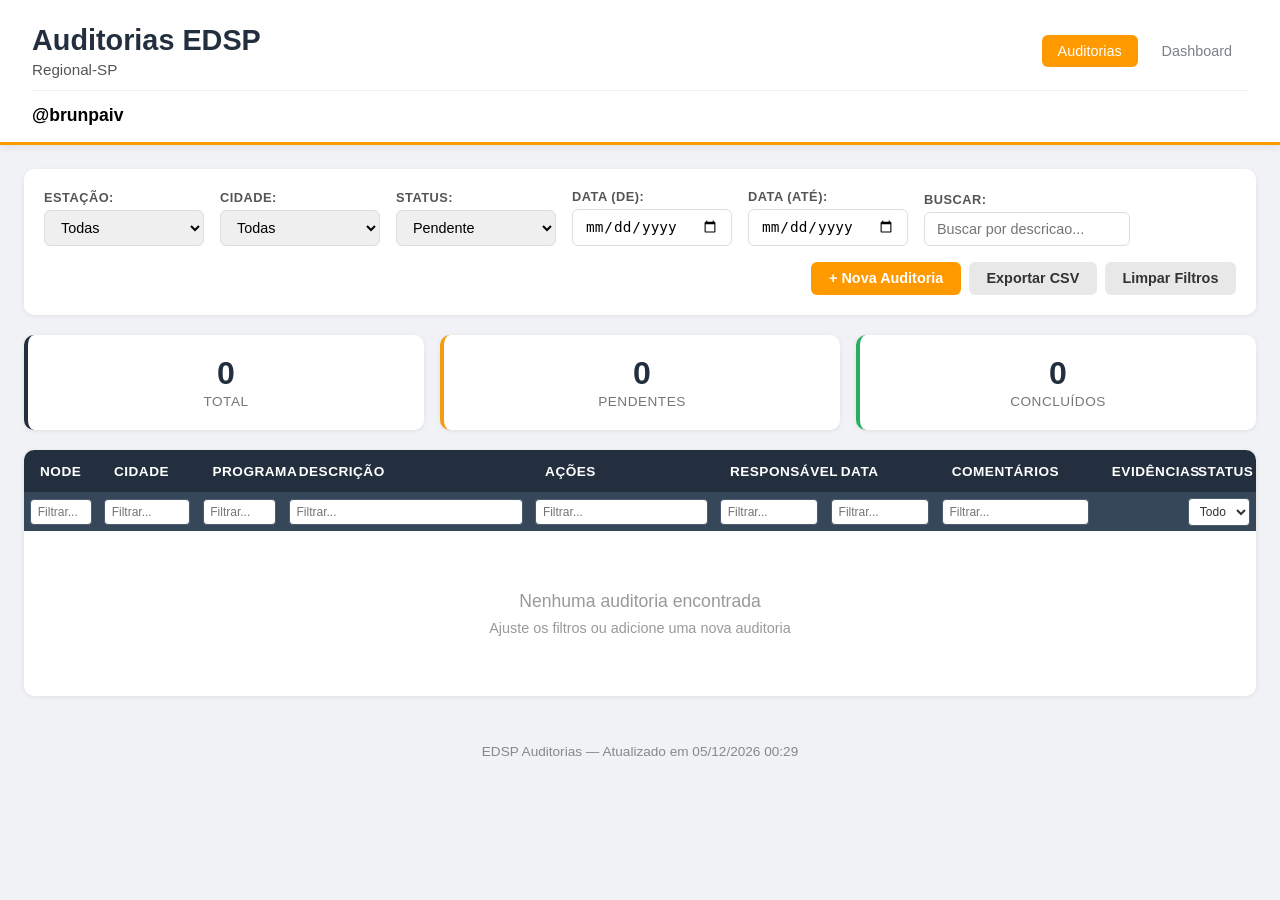
<file: index.html>
<!DOCTYPE html>
<html lang="pt-BR">
<head>
    <meta charset="UTF-8">
    <meta name="viewport" content="width=device-width, initial-scale=1.0">
    <title>Auditorias EDSP</title>
    <link rel="stylesheet" href="styles.css">
</head>
<body>
    <header>
        <div class="header-content">
            <div class="header-top">
                <div>
                    <h1>Auditorias EDSP</h1>
                    <p class="subtitle">Regional-SP</p>
                </div>
                <nav class="nav-menu">
                    <a href="index.html" class="nav-link active">Auditorias</a>
                    <a href="dashboard.html" class="nav-link">Dashboard</a>
                </nav>
            </div>
            <div class="header-bottom">
                <p class="author">@brunpaiv</p>
            </div>
        </div>
    </header>

    <main>
        <!-- Filtros -->
        <section class="filters">
            <div class="filter-group">
                <label for="filter-node">Estação:</label>
                <select id="filter-node">
                    <option value="">Todas</option>
                </select>
            </div>
            <div class="filter-group">
                <label for="filter-cidade">Cidade:</label>
                <select id="filter-cidade">
                    <option value="">Todas</option>
                </select>
            </div>
            <div class="filter-group">
                <label for="filter-status">Status:</label>
                <select id="filter-status">
                    <option value="">Todos</option>
                    <option value="Pendente">Pendente</option>
                    <option value="Concluido">Concluído</option>
                </select>
            </div>
            <div class="filter-group">
                <label for="filter-date-start">Data (De):</label>
                <input type="date" id="filter-date-start">
            </div>
            <div class="filter-group">
                <label for="filter-date-end">Data (Até):</label>
                <input type="date" id="filter-date-end">
            </div>
            <div class="filter-group">
                <label for="filter-search">Buscar:</label>
                <input type="text" id="filter-search" placeholder="Buscar por descricao...">
            </div>
            <div class="filter-actions">
                <button id="btn-add" class="btn btn-primary">+ Nova Auditoria</button>
                <button id="btn-export" class="btn btn-secondary">Exportar CSV</button>
                <button id="btn-clear-filters" class="btn btn-secondary">Limpar Filtros</button>
            </div>
        </section>

        <!-- Contadores -->
        <section class="counters">
            <div class="counter-card">
                <span class="counter-value" id="total-count">0</span>
                <span class="counter-label">Total</span>
            </div>
            <div class="counter-card counter-pending">
                <span class="counter-value" id="pending-count">0</span>
                <span class="counter-label">Pendentes</span>
            </div>
            <div class="counter-card counter-done">
                <span class="counter-value" id="done-count">0</span>
                <span class="counter-label">Conclu&#237;dos</span>
            </div>
        </section>

        <!-- Tabela -->
        <section class="table-container">
            <table id="audit-table">
                <thead>
                    <tr>
                        <th>Node</th>
                        <th>Cidade</th>
                        <th>Programa</th>
                        <th>Descrição</th>
                        <th>Ações</th>
                        <th>Responsável</th>
                        <th>Data</th>
                        <th>Comentários</th>
                        <th>Evidências</th>
                        <th>Status</th>
                    </tr>
                    <tr class="col-filter-row">
                        <th><input type="text" class="col-filter" id="colf-node" placeholder="Filtrar..."></th>
                        <th><input type="text" class="col-filter" id="colf-cidade" placeholder="Filtrar..."></th>
                        <th><input type="text" class="col-filter" id="colf-programa" placeholder="Filtrar..."></th>
                        <th><input type="text" class="col-filter" id="colf-descricao" placeholder="Filtrar..."></th>
                        <th><input type="text" class="col-filter" id="colf-acoes" placeholder="Filtrar..."></th>
                        <th><input type="text" class="col-filter" id="colf-responsavel" placeholder="Filtrar..."></th>
                        <th><input type="text" class="col-filter" id="colf-data" placeholder="Filtrar..."></th>
                        <th><input type="text" class="col-filter" id="colf-comentarios" placeholder="Filtrar..."></th>
                        <th></th>
                        <th>
                            <select class="col-filter" id="colf-status">
                                <option value="">Todos</option>
                                <option value="Pendente">Pendente</option>
                                <option value="Concluido">Concluído</option>
                            </select>
                        </th>
                    </tr>
                </thead>
                <tbody id="audit-tbody">
                </tbody>
            </table>
        </section>
    </main>

    <!-- Modal de Adicionar/Editar -->
    <div id="modal" class="modal hidden">
        <div class="modal-content">
            <div class="modal-header">
                <h2 id="modal-title">Nova Auditoria</h2>
                <button id="modal-close" class="btn-close">&times;</button>
            </div>
            <form id="audit-form">
                <div class="form-row">
                    <div class="form-group">
                        <label for="input-node">Node (Estação)</label>
                        <input type="text" id="input-node" required placeholder="Ex: SBU9">
                    </div>
                    <div class="form-group">
                        <label for="input-cidade">Cidade</label>
                        <input type="text" id="input-cidade" placeholder="Ex: Sorocaba">
                    </div>
                    <div class="form-group">
                        <label for="input-programa">Programa</label>
                        <input type="text" id="input-programa" value="EDSP" required>
                    </div>
                    <div class="form-group">
                        <label for="input-item">Item</label>
                        <input type="number" id="input-item" required placeholder="Ex: 1">
                    </div>
                </div>
                <div class="form-group">
                    <label for="input-descricao">Itens Não Conformes</label>
                    <textarea id="input-descricao" rows="3" required placeholder="Descreva a não conformidade..."></textarea>
                </div>
                <div class="form-row">
                    <div class="form-group">
                        <label for="input-status">Status</label>
                        <select id="input-status" required>
                            <option value="Pendente">Pendente</option>
                            <option value="Concluido">Concluído</option>
                        </select>
                    </div>
                    <div class="form-group">
                        <label for="input-responsavel">Responsável</label>
                        <input type="text" id="input-responsavel" placeholder="Nome do responsável">
                    </div>
                </div>
                <div class="form-group">
                    <label for="input-comentarios">Ações</label>
                    <textarea id="input-comentarios" rows="2" placeholder="Ação tomada..."></textarea>
                </div>
                <div class="form-group">
                    <label for="input-observacoes">Comentários</label>
                    <textarea id="input-observacoes" rows="2" placeholder="Observações adicionais..."></textarea>
                </div>
                <div class="evidence-group">
                    <label>Evidências</label>
                    <div class="evidence-upload" id="evidence-drop" onclick="document.getElementById('input-evidence').click()">
                        <div class="upload-icon">📷</div>
                        <div class="upload-text">Clique ou arraste fotos aqui</div>
                        <input type="file" id="input-evidence" multiple accept="image/*">
                    </div>
                    <div class="evidence-list" id="evidence-list"></div>
                </div>
                <div class="form-actions">
                    <button type="button" id="btn-cancel" class="btn btn-secondary">Cancelar</button>
                    <button type="submit" class="btn btn-primary">Salvar</button>
                </div>
            </form>
        </div>
    </div>

    <footer>
        <p>EDSP Auditorias &mdash; Atualizado em <span id="last-update"></span></p>
    </footer>

    <script src="app.js"></script>
</body>
</html>
</file>
<file: styles.css>
* {
    margin: 0;
    padding: 0;
    box-sizing: border-box;
}

body {
    font-family: 'Segoe UI', Tahoma, Geneva, Verdana, sans-serif;
    background: #f0f2f5;
    color: #1a1a2e;
    min-height: 100vh;
}

/* Header */
header {
    background: #ffffff;
    color: #232f3e;
    padding: 1.5rem 2rem 1rem;
    box-shadow: 0 2px 8px rgba(0, 0, 0, 0.08);
    border-bottom: 3px solid #ff9900;
}

.header-top {
    display: flex;
    justify-content: space-between;
    align-items: center;
}

.header-bottom {
    display: flex;
    align-items: center;
    gap: 1rem;
    margin-top: 0.75rem;
    padding-top: 0.75rem;
    border-top: 1px solid #eee;
}

.amazon-logo {
    height: 24px;
    width: auto;
}

.header-content h1 {
    font-size: 1.8rem;
    font-weight: 700;
    color: #232f3e;
    margin-bottom: 0.25rem;
}

.header-content .subtitle {
    font-size: 0.95rem;
    color: #555;
    font-weight: 400;
}

.header-content .slogan {
    font-size: 0.8rem;
    color: #999;
    font-style: italic;
    margin-left: auto;
}

.header-content .author {
    font-size: 1.1rem;
    color: #000000;
    font-weight: 600;
    margin-top: 0.15rem;
}

/* Navigation */
.nav-menu {
    display: flex;
    gap: 0.5rem;
}

.nav-link {
    color: #232f3e;
    text-decoration: none;
    padding: 0.5rem 1rem;
    border-radius: 6px;
    font-size: 0.9rem;
    font-weight: 500;
    transition: all 0.2s;
    opacity: 0.6;
}

.nav-link:hover {
    opacity: 1;
    background: #f0f2f5;
}

.nav-link.active {
    opacity: 1;
    background: #ff9900;
    color: white;
}

/* Main */
main {
    max-width: 1400px;
    margin: 0 auto;
    padding: 1.5rem;
}

/* Filters */
.filters {
    background: white;
    border-radius: 10px;
    padding: 1.25rem;
    display: flex;
    flex-wrap: wrap;
    gap: 1rem;
    align-items: flex-end;
    box-shadow: 0 1px 4px rgba(0, 0, 0, 0.08);
    margin-bottom: 1.25rem;
}

.filter-group {
    display: flex;
    flex-direction: column;
    gap: 0.3rem;
}

.filter-group label {
    font-size: 0.8rem;
    font-weight: 600;
    color: #555;
    text-transform: uppercase;
    letter-spacing: 0.5px;
}

.filter-group select,
.filter-group input {
    padding: 0.5rem 0.75rem;
    border: 1px solid #ddd;
    border-radius: 6px;
    font-size: 0.9rem;
    min-width: 160px;
    transition: border-color 0.2s;
}

.filter-group select:focus,
.filter-group input:focus {
    outline: none;
    border-color: #ff9900;
    box-shadow: 0 0 0 2px rgba(255, 153, 0, 0.15);
}

.filter-actions {
    margin-left: auto;
    display: flex;
    gap: 0.5rem;
    align-items: flex-end;
}

/* Buttons */
.btn {
    padding: 0.55rem 1.1rem;
    border: none;
    border-radius: 6px;
    font-size: 0.9rem;
    font-weight: 600;
    cursor: pointer;
    transition: all 0.2s;
    text-decoration: none;
    display: inline-flex;
    align-items: center;
    gap: 0.3rem;
}

.btn-primary {
    background: #ff9900;
    color: white;
}

.btn-primary:hover {
    background: #e68a00;
    transform: translateY(-1px);
    box-shadow: 0 2px 6px rgba(255, 153, 0, 0.3);
}

.btn-secondary {
    background: #e8e8e8;
    color: #333;
}

.btn-secondary:hover {
    background: #d5d5d5;
}

.btn-danger {
    background: #e74c3c;
    color: white;
    padding: 0.35rem 0.6rem;
    font-size: 0.8rem;
}

.btn-danger:hover {
    background: #c0392b;
}

.btn-edit {
    background: #3498db;
    color: white;
    padding: 0.35rem 0.6rem;
    font-size: 0.8rem;
}

.btn-edit:hover {
    background: #2980b9;
}

/* Counters */
.counters {
    display: grid;
    grid-template-columns: repeat(auto-fit, minmax(150px, 1fr));
    gap: 1rem;
    margin-bottom: 1.25rem;
}

.counter-card {
    background: white;
    border-radius: 10px;
    padding: 1.25rem;
    text-align: center;
    box-shadow: 0 1px 4px rgba(0, 0, 0, 0.08);
    border-left: 4px solid #232f3e;
}

.counter-card.counter-pending {
    border-left-color: #f39c12;
}

.counter-card.counter-done {
    border-left-color: #27ae60;
}

.counter-value {
    display: block;
    font-size: 2rem;
    font-weight: 700;
    color: #232f3e;
}

.counter-label {
    font-size: 0.85rem;
    color: #777;
    text-transform: uppercase;
    letter-spacing: 0.5px;
}

/* Table */
.table-container {
    background: white;
    border-radius: 10px;
    overflow: hidden;
    box-shadow: 0 1px 4px rgba(0, 0, 0, 0.08);
}

table {
    width: 100%;
    border-collapse: collapse;
    table-layout: fixed;
}

/* Larguras das colunas (10 colunas) */
/* 1=Node 2=Cidade 3=Programa 4=Descricao 5=Acoes 6=Responsavel 7=Data 8=Comentarios 9=Evidencias 10=Status */
th:nth-child(1) { width: 6%; }
th:nth-child(2) { width: 8%; }
th:nth-child(3) { width: 7%; }
th:nth-child(4) { width: 20%; }
th:nth-child(5) { width: 15%; }
th:nth-child(6) { width: 9%; }
th:nth-child(7) { width: 9%; }
th:nth-child(8) { width: 13%; }
th:nth-child(9) { width: 7%; }
th:nth-child(10) { width: 6%; }

td:nth-child(5) { text-align: center; }
td:nth-child(6) { text-align: center; }
td:nth-child(7) { text-align: center; }

/* Filtros por coluna */
.col-filter-row th {
    background: #37475a;
    padding: 0.35rem 0.4rem;
}

.col-filter {
    width: 100%;
    padding: 0.3rem 0.4rem;
    border: 1px solid #4a5a70;
    border-radius: 4px;
    font-size: 0.75rem;
    background: #fff;
    color: #333;
    box-sizing: border-box;
}

.col-filter:focus {
    outline: none;
    border-color: #ff9900;
    box-shadow: 0 0 0 2px rgba(255,153,0,0.2);
}

thead {
    background: #232f3e;
    color: white;
}

th {
    padding: 0.85rem 1rem;
    text-align: left;
    font-size: 0.85rem;
    font-weight: 600;
    text-transform: uppercase;
    letter-spacing: 0.5px;
}

td {
    padding: 0.75rem 1rem;
    border-bottom: 1px solid #eee;
    font-size: 0.9rem;
    vertical-align: top;
    word-wrap: break-word;
    overflow-wrap: break-word;
}

tr:hover {
    background: #f8f9fa;
}

thead tr:hover {
    background: #232f3e;
}

tr:last-child td {
    border-bottom: none;
}

/* Status badges */
.status-badge {
    display: inline-block;
    padding: 0.25rem 0.65rem;
    border-radius: 20px;
    font-size: 0.8rem;
    font-weight: 600;
    text-transform: uppercase;
    letter-spacing: 0.3px;
}

.status-concluido {
    background: #d4edda;
    color: #155724;
}

.status-pendente {
    background: #fff3cd;
    color: #856404;
}

/* Action buttons in table */
.action-buttons {
    display: flex;
    gap: 0.35rem;
    flex-wrap: wrap;
}

.btn-done {
    background: #27ae60;
    color: white;
    padding: 0.35rem 0.6rem;
    font-size: 0.75rem;
}

.btn-done:hover {
    background: #219a52;
}

.btn-pending {
    background: #f39c12;
    color: white;
    padding: 0.35rem 0.6rem;
    font-size: 0.75rem;
}

.btn-pending:hover {
    background: #d68910;
}

/* Inline editable inputs */
.inline-input {
    width: 100%;
    min-width: 100px;
    padding: 0.35rem 0.5rem;
    border: 1px solid #e0e0e0;
    border-radius: 4px;
    font-size: 0.85rem;
    font-family: inherit;
    background: #fafafa;
    transition: border-color 0.2s;
}

.inline-input:focus {
    outline: none;
    border-color: #ff9900;
    background: white;
    box-shadow: 0 0 0 2px rgba(255, 153, 0, 0.1);
}

.inline-select {
    padding: 0.35rem 0.5rem;
    border: 1px solid #e0e0e0;
    border-radius: 4px;
    font-size: 0.85rem;
    font-family: inherit;
    background: #fafafa;
    cursor: pointer;
    font-weight: 600;
}

.inline-select:focus {
    outline: none;
    border-color: #ff9900;
}

.select-pendente {
    background: #fff3cd;
    color: #856404;
    border-color: #f39c12;
}

.select-concluido {
    background: #d4edda;
    color: #155724;
    border-color: #27ae60;
}

.editable-cell {
    min-width: 80px;
    max-width: 200px;
    padding: 0.5rem;
    cursor: text;
    border-radius: 4px;
    transition: background 0.2s;
    word-wrap: break-word;
    overflow-wrap: break-word;
    white-space: pre-wrap;
    text-align: center;
}

.editable-cell:hover {
    background: #f8f8f8;
}

.editable-cell:focus {
    outline: none;
    background: #fff8ed;
    box-shadow: inset 0 0 0 1px #ff9900;
}

/* Date colors */
.date-green {
    background: #d4edda;
    color: #155724;
    font-weight: 600;
}

.date-yellow {
    background: #fff3cd;
    color: #856404;
    font-weight: 600;
}

.date-red {
    background: #f8d7da;
    color: #721c24;
    font-weight: 600;
}

/* Evidence cell in table */
.evidence-cell {
    display: flex;
    align-items: center;
    gap: 0.3rem;
    flex-wrap: wrap;
}

.evidence-thumb {
    width: 36px;
    height: 36px;
    object-fit: cover;
    border-radius: 4px;
    cursor: pointer;
    border: 1px solid #ddd;
    transition: transform 0.2s;
}

.evidence-thumb:hover {
    transform: scale(1.3);
    z-index: 10;
    box-shadow: 0 2px 8px rgba(0,0,0,0.2);
}

.evidence-wrapper {
    position: relative;
    display: inline-block;
}

.evidence-remove {
    position: absolute;
    top: -6px;
    right: -6px;
    background: #e74c3c;
    color: white;
    width: 16px;
    height: 16px;
    border-radius: 50%;
    font-size: 10px;
    font-weight: bold;
    display: flex;
    align-items: center;
    justify-content: center;
    cursor: pointer;
    line-height: 1;
    box-shadow: 0 1px 3px rgba(0,0,0,0.3);
}

.evidence-remove:hover {
    background: #c0392b;
    transform: scale(1.2);
}

.btn-upload-evidence {
    display: inline-flex;
    align-items: center;
    justify-content: center;
    width: 36px;
    height: 36px;
    border-radius: 4px;
    border: 1px dashed #ccc;
    cursor: pointer;
    font-size: 1.1rem;
    transition: all 0.2s;
    background: #fafafa;
}

.btn-upload-evidence:hover {
    border-color: #ff9900;
    background: #fff8ed;
}

/* Modal */
.modal {
    position: fixed;
    top: 0;
    left: 0;
    width: 100%;
    height: 100%;
    background: rgba(0, 0, 0, 0.5);
    display: flex;
    align-items: center;
    justify-content: center;
    z-index: 1000;
    backdrop-filter: blur(3px);
}

.modal.hidden {
    display: none;
}

.modal-content {
    background: white;
    border-radius: 12px;
    width: 90%;
    max-width: 600px;
    max-height: 90vh;
    overflow-y: auto;
    box-shadow: 0 20px 60px rgba(0, 0, 0, 0.3);
}

.modal-header {
    display: flex;
    justify-content: space-between;
    align-items: center;
    padding: 1.25rem 1.5rem;
    border-bottom: 1px solid #eee;
}

.modal-header h2 {
    font-size: 1.2rem;
    color: #232f3e;
}

.btn-close {
    background: none;
    border: none;
    font-size: 1.5rem;
    cursor: pointer;
    color: #999;
    padding: 0.25rem 0.5rem;
    border-radius: 4px;
    transition: all 0.2s;
}

.btn-close:hover {
    background: #f0f0f0;
    color: #333;
}

/* Form */
#audit-form {
    padding: 1.5rem;
}

.form-row {
    display: grid;
    grid-template-columns: repeat(auto-fit, minmax(140px, 1fr));
    gap: 1rem;
}

.form-group {
    margin-bottom: 1rem;
}

.form-group label {
    display: block;
    font-size: 0.85rem;
    font-weight: 600;
    color: #444;
    margin-bottom: 0.3rem;
}

.form-group input,
.form-group select,
.form-group textarea {
    width: 100%;
    padding: 0.6rem 0.75rem;
    border: 1px solid #ddd;
    border-radius: 6px;
    font-size: 0.9rem;
    font-family: inherit;
    transition: border-color 0.2s;
}

.form-group input:focus,
.form-group select:focus,
.form-group textarea:focus {
    outline: none;
    border-color: #ff9900;
    box-shadow: 0 0 0 2px rgba(255, 153, 0, 0.15);
}

.form-actions {
    display: flex;
    justify-content: flex-end;
    gap: 0.75rem;
    margin-top: 0.5rem;
    padding-top: 1rem;
    border-top: 1px solid #eee;
}

/* Footer */
footer {
    text-align: center;
    padding: 1.5rem;
    color: #888;
    font-size: 0.85rem;
}

/* Charts */
.charts-grid {
    display: grid;
    grid-template-columns: repeat(auto-fit, minmax(400px, 1fr));
    gap: 1.25rem;
    margin-bottom: 1.25rem;
}

.chart-card {
    background: white;
    border-radius: 10px;
    padding: 1.25rem;
    box-shadow: 0 1px 4px rgba(0, 0, 0, 0.08);
}

.chart-title {
    font-size: 1rem;
    font-weight: 600;
    color: #232f3e;
    margin-bottom: 1rem;
}

.chart-container {
    position: relative;
    height: 380px;
}

.chart-container.chart-small {
    height: 240px;
    max-width: 300px;
    margin: 0 auto;
}

.counter-card.counter-rate {
    border-left-color: #3498db;
}

/* Rate badges */
.rate-badge {
    display: inline-block;
    padding: 0.25rem 0.65rem;
    border-radius: 20px;
    font-size: 0.8rem;
    font-weight: 600;
}

.rate-green {
    background: #d4edda;
    color: #155724;
}

.rate-yellow {
    background: #fff3cd;
    color: #856404;
}

.rate-red {
    background: #f8d7da;
    color: #721c24;
}

/* Progress bar */
.progress-bar-container {
    position: relative;
    width: 100%;
    min-width: 120px;
    height: 24px;
    background: #e9ecef;
    border-radius: 12px;
    overflow: hidden;
}

.progress-bar-fill {
    height: 100%;
    border-radius: 12px;
    transition: width 0.5s ease;
    background-image: linear-gradient(
        45deg,
        rgba(255,255,255,0.25) 25%,
        transparent 25%,
        transparent 50%,
        rgba(255,255,255,0.25) 50%,
        rgba(255,255,255,0.25) 75%,
        transparent 75%,
        transparent
    );
    background-size: 20px 20px;
    animation: progress-stripes 1s linear infinite;
}

@keyframes progress-stripes {
    0% { background-position: 20px 0; }
    100% { background-position: 0 0; }
}

.progress-bar-text {
    position: absolute;
    top: 0;
    left: 0;
    right: 0;
    bottom: 0;
    display: flex;
    align-items: center;
    justify-content: center;
    font-size: 0.75rem;
    font-weight: 700;
    color: #333;
}

/* Empty state */
.empty-state {
    text-align: center;
    padding: 3rem 1rem;
    color: #999;
}

.empty-state p {
    font-size: 1.1rem;
    margin-bottom: 0.5rem;
}

/* Evidence upload */
.evidence-group {
    margin-bottom: 1rem;
}

.evidence-group label {
    display: block;
    font-size: 0.85rem;
    font-weight: 600;
    color: #444;
    margin-bottom: 0.3rem;
}

.evidence-upload {
    border: 2px dashed #ddd;
    border-radius: 8px;
    padding: 1rem;
    text-align: center;
    cursor: pointer;
    transition: all 0.2s;
}

.evidence-upload:hover {
    border-color: #ff9900;
    background: #fff8ed;
}

.evidence-upload input[type="file"] {
    display: none;
}

.evidence-upload .upload-text {
    color: #888;
    font-size: 0.85rem;
}

.evidence-upload .upload-icon {
    font-size: 1.5rem;
    margin-bottom: 0.3rem;
}

.evidence-list {
    margin-top: 0.5rem;
    display: flex;
    flex-wrap: wrap;
    gap: 0.5rem;
}

.evidence-item {
    display: inline-flex;
    align-items: center;
    gap: 0.3rem;
    background: #f0f2f5;
    padding: 0.25rem 0.5rem;
    border-radius: 4px;
    font-size: 0.8rem;
    color: #555;
}

.evidence-item img {
    width: 40px;
    height: 40px;
    object-fit: cover;
    border-radius: 4px;
}

.evidence-item .remove-evidence {
    cursor: pointer;
    color: #e74c3c;
    font-weight: bold;
}

/* Responsive */
@media (max-width: 768px) {
    header {
        padding: 1rem;
    }

    .header-content h1 {
        font-size: 1.4rem;
    }

    main {
        padding: 1rem;
    }

    .filters {
        flex-direction: column;
        align-items: stretch;
    }

    .filter-group select,
    .filter-group input {
        min-width: auto;
        width: 100%;
    }

    .filter-actions {
        margin-left: 0;
        justify-content: stretch;
    }

    .filter-actions .btn {
        flex: 1;
        justify-content: center;
    }

    .table-container {
        overflow-x: auto;
    }

    table {
        min-width: 700px;
    }

    .counters {
        grid-template-columns: 1fr 1fr 1fr;
    }
}

@media (max-width: 480px) {
    .counters {
        grid-template-columns: 1fr;
    }
}
</file>
